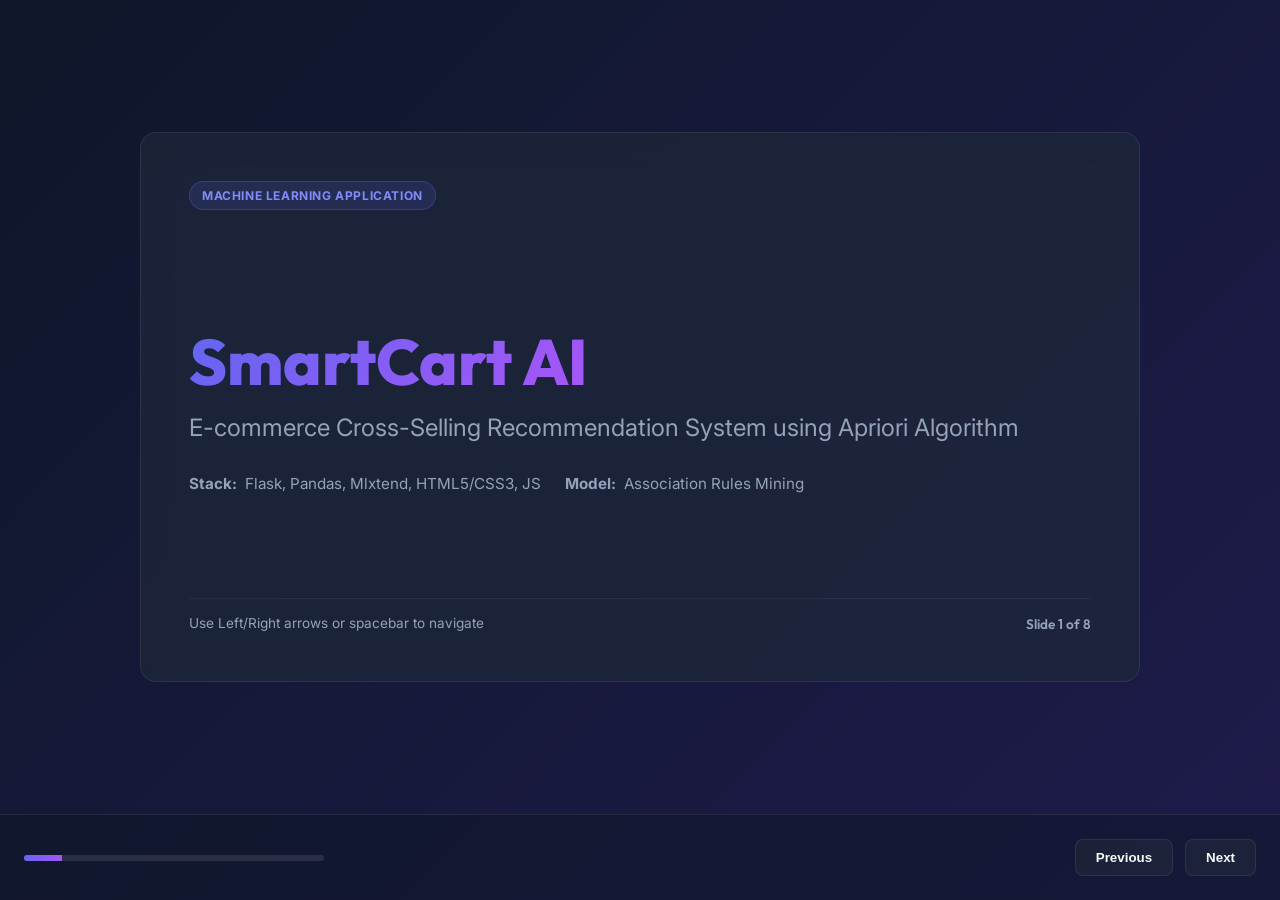
<file: presentation.html>
<!DOCTYPE html>
<html lang="en">
<head>
    <meta charset="UTF-8">
    <meta name="viewport" content="width=device-width, initial-scale=1.0">
    <title>SmartCart AI - Project Presentation</title>
    
    <!-- Fonts -->
    <link rel="preconnect" href="https://fonts.googleapis.com">
    <link rel="preconnect" href="https://fonts.gstatic.com" crossorigin>
    <link href="https://fonts.googleapis.com/css2?family=Inter:wght@300;400;500;600;700&family=Outfit:wght@400;500;600;700;800&display=swap" rel="stylesheet">
    
    <style>
        :root {
            --bg-gradient: linear-gradient(135deg, #0f172a 0%, #1e1b4b 100%);
            --text-primary: #f8fafc;
            --text-secondary: #94a3b8;
            --accent: #6366f1;
            --accent-gradient: linear-gradient(135deg, #6366f1 0%, #a855f7 100%);
            --card-bg: rgba(30, 41, 59, 0.7);
            --card-border: rgba(255, 255, 255, 0.08);
            --radius-md: 16px;
            --font-primary: 'Inter', sans-serif;
            --font-display: 'Outfit', sans-serif;
        }

        * {
            box-sizing: border-box;
            margin: 0;
            padding: 0;
        }

        body {
            font-family: var(--font-primary);
            background: var(--bg-gradient);
            color: var(--text-primary);
            height: 100vh;
            overflow: hidden;
            display: flex;
            flex-direction: column;
            justify-content: space-between;
        }

        /* Presentation Container */
        .presentation-container {
            flex-grow: 1;
            display: flex;
            align-items: center;
            justify-content: center;
            position: relative;
            width: 100%;
            max-width: 1200px;
            margin: 0 auto;
            padding: 20px;
        }

        /* Slide Shell */
        .slide {
            position: absolute;
            width: 100%;
            max-width: 1000px;
            min-height: 550px;
            padding: 48px;
            background: var(--card-bg);
            border: 1px solid var(--card-border);
            border-radius: var(--radius-md);
            backdrop-filter: blur(16px);
            opacity: 0;
            transform: scale(0.95) translateY(20px);
            pointer-events: none;
            transition: all 0.6s cubic-bezier(0.4, 0, 0.2, 1);
            display: flex;
            flex-direction: column;
            justify-content: space-between;
        }

        .slide.active {
            opacity: 1;
            transform: scale(1) translateY(0);
            pointer-events: auto;
            z-index: 10;
        }

        /* Slide Content Parts */
        .slide-header {
            margin-bottom: 24px;
        }

        .slide-badge {
            display: inline-block;
            padding: 6px 12px;
            font-size: 0.75rem;
            font-weight: 700;
            text-transform: uppercase;
            letter-spacing: 0.05em;
            border-radius: 50px;
            background: rgba(99, 102, 241, 0.15);
            color: #818cf8;
            border: 1px solid rgba(99, 102, 241, 0.3);
            margin-bottom: 12px;
        }

        .slide-title {
            font-family: var(--font-display);
            font-size: 2.5rem;
            font-weight: 800;
            line-height: 1.2;
            background: var(--accent-gradient);
            -webkit-background-clip: text;
            -webkit-text-fill-color: transparent;
        }

        .slide-body {
            flex-grow: 1;
            display: flex;
            align-items: center;
        }

        .slide-footer {
            margin-top: 24px;
            font-size: 0.85rem;
            color: var(--text-secondary);
            border-top: 1px solid rgba(255, 255, 255, 0.05);
            padding-top: 16px;
            display: flex;
            justify-content: space-between;
        }

        /* Layout Grids */
        .grid-2 {
            display: grid;
            grid-template-columns: 1fr 1fr;
            gap: 32px;
            width: 100%;
        }

        .grid-3 {
            display: grid;
            grid-template-columns: repeat(3, 1fr);
            gap: 20px;
            width: 100%;
        }

        /* Slide Content Components */
        .slide-text {
            color: var(--text-secondary);
            font-size: 1.1rem;
            line-height: 1.6;
            margin-bottom: 16px;
        }

        .list-items {
            list-style: none;
        }

        .list-items li {
            position: relative;
            padding-left: 28px;
            margin-bottom: 16px;
            font-size: 1.05rem;
            color: var(--text-secondary);
        }

        .list-items li::before {
            content: "✦";
            position: absolute;
            left: 0;
            top: 0;
            color: #818cf8;
            font-weight: bold;
        }

        .feature-card {
            background: rgba(15, 23, 42, 0.5);
            border: 1px solid var(--card-border);
            border-radius: 8px;
            padding: 20px;
            transition: all 0.3s ease;
        }

        .feature-card:hover {
            border-color: var(--accent);
            background: rgba(15, 23, 42, 0.8);
        }

        .feature-card h4 {
            font-family: var(--font-display);
            font-size: 1.15rem;
            color: var(--text-primary);
            margin-bottom: 8px;
        }

        .feature-card p {
            font-size: 0.9rem;
            color: var(--text-secondary);
            line-height: 1.5;
        }

        /* Code snippets */
        pre {
            background: #090d16;
            padding: 16px;
            border-radius: 8px;
            font-family: monospace;
            font-size: 0.85rem;
            color: #cbd5e1;
            border: 1px solid rgba(255, 255, 255, 0.05);
            overflow-x: auto;
        }

        /* Controls Panel */
        .controls-panel {
            padding: 24px;
            background: rgba(15, 23, 42, 0.6);
            border-top: 1px solid var(--card-border);
            display: flex;
            align-items: center;
            justify-content: space-between;
        }

        .progress-bar-container {
            width: 300px;
            height: 6px;
            background: rgba(255, 255, 255, 0.1);
            border-radius: 10px;
            overflow: hidden;
        }

        .progress-bar-fill {
            height: 100%;
            background: var(--accent-gradient);
            width: 0;
            transition: width 0.3s ease;
        }

        .nav-buttons {
            display: flex;
            gap: 12px;
        }

        .nav-btn {
            background: var(--card-bg);
            border: 1px solid var(--card-border);
            color: var(--text-primary);
            padding: 10px 20px;
            border-radius: 8px;
            font-weight: 600;
            cursor: pointer;
            transition: all 0.2s ease;
        }

        .nav-btn:hover {
            background: var(--accent);
            border-color: var(--accent);
        }

        .slide-counter {
            font-family: var(--font-display);
            font-weight: 600;
            color: var(--text-secondary);
        }

        /* Slide 1 Spec (Title) */
        .slide-title-large {
            font-family: var(--font-display);
            font-size: 4rem;
            font-weight: 800;
            line-height: 1.1;
            background: var(--accent-gradient);
            -webkit-background-clip: text;
            -webkit-text-fill-color: transparent;
            margin-bottom: 16px;
        }

        .slide-subtitle {
            font-size: 1.5rem;
            color: var(--text-secondary);
            margin-bottom: 32px;
        }

        .author-box {
            display: flex;
            gap: 24px;
            font-size: 0.95rem;
            color: var(--text-secondary);
        }

        .author-box span {
            display: flex;
            align-items: center;
            gap: 8px;
        }

        .diagram-box {
            background: #0f172a;
            border-radius: 8px;
            border: 1px solid var(--card-border);
            padding: 16px;
            font-family: monospace;
            font-size: 0.8rem;
            color: #38bdf8;
            white-space: pre;
            line-height: 1.4;
            overflow-x: auto;
        }
    </style>
</head>
<body>

    <!-- Main Presentation -->
    <main class="presentation-container">
        
        <!-- Slide 1: Title -->
        <section class="slide active" id="slide-1">
            <div class="slide-header">
                <span class="slide-badge">Machine Learning Application</span>
            </div>
            <div class="slide-body" style="flex-direction: column; align-items: flex-start; justify-content: center;">
                <h1 class="slide-title-large">SmartCart AI</h1>
                <p class="slide-subtitle">E-commerce Cross-Selling Recommendation System using Apriori Algorithm</p>
                <div class="author-box">
                    <span><strong>Stack:</strong> Flask, Pandas, Mlxtend, HTML5/CSS3, JS</span>
                    <span><strong>Model:</strong> Association Rules Mining</span>
                </div>
            </div>
            <div class="slide-footer">
                <span>Use Left/Right arrows or spacebar to navigate</span>
                <span class="slide-counter">Slide 1 of 8</span>
            </div>
        </section>

        <!-- Slide 2: The Challenge -->
        <section class="slide" id="slide-2">
            <div class="slide-header">
                <span class="slide-badge">Problem Statement</span>
                <h2 class="slide-title">The Challenge in E-Commerce</h2>
            </div>
            <div class="slide-body">
                <div class="grid-2">
                    <div>
                        <p class="slide-text">With massive product catalogs, customers struggle to find related accessories, resulting in lower transaction values.</p>
                        <ul class="list-items">
                            <li>Manual bundling strategies are slow and bias-prone.</li>
                            <li>Standard item pairing systems require massive computing structures.</li>
                            <li>Real-time calculations can add page load latency, driving away users.</li>
                        </ul>
                    </div>
                    <div style="display: flex; align-items: center; justify-content: center;">
                        <div class="feature-card" style="border-left: 4px solid var(--accent); padding: 32px;">
                            <h3 style="font-family: var(--font-display); font-size: 1.5rem; margin-bottom: 12px;">The Goal</h3>
                            <p style="color: var(--text-secondary); line-height: 1.6;">Automate cross-selling by mining database transaction patterns to instantly recommend products that customers are statistically most likely to buy together.</p>
                        </div>
                    </div>
                </div>
            </div>
            <div class="slide-footer">
                <span>E-Commerce Optimization</span>
                <span class="slide-counter">Slide 2 of 8</span>
            </div>
        </section>

        <!-- Slide 3: The Solution (Apriori) -->
        <section class="slide" id="slide-3">
            <div class="slide-header">
                <span class="slide-badge">Core Algorithm</span>
                <h2 class="slide-title">Market Basket Analysis & Apriori</h2>
            </div>
            <div class="slide-body">
                <div class="grid-2">
                    <div>
                        <p class="slide-text"><strong>Market Basket Analysis (MBA)</strong> explores association rules that show how strongly items are connected in a transaction database.</p>
                        <p class="slide-text">The <strong>Apriori Algorithm</strong> is an unsupervised learning method that isolates sets of items that appear together frequently by weeding out rare combinations.</p>
                        <ul class="list-items">
                            <li>Scans transactional datasets.</li>
                            <li>Builds confidence metrics for pairs and bundles.</li>
                            <li>Extracts mathematical rules to drive checkout suggestions.</li>
                        </ul>
                    </div>
                    <div class="diagram-box">
+-------------------------+
|  All Shopping Carts     |
+-------------------------+
             |
             | Filter min_support >= 5%
             v
+-------------------------+
| Frequent Product Sets   |
+-------------------------+
             |
             | Extract Rules (Lift >= 1.2)
             v
+-------------------------+
|  Association Rules      |
|  (Saved in model.pkl)   |
+-------------------------+</div>
                </div>
            </div>
            <div class="slide-footer">
                <span>Unsupervised Association Rules Mining</span>
                <span class="slide-counter">Slide 3 of 8</span>
            </div>
        </section>

        <!-- Slide 4: Key Metrics -->
        <section class="slide" id="slide-4">
            <div class="slide-header">
                <span class="slide-badge">Mathematical Foundations</span>
                <h2 class="slide-title">The Three pillars of Association Rules</h2>
            </div>
            <div class="slide-body">
                <div class="grid-3">
                    <div class="feature-card">
                        <div style="font-size: 1.5rem; margin-bottom: 8px;">📊</div>
                        <h4>1. Support</h4>
                        <p style="font-family: monospace; font-size: 0.8rem; color:#818cf8; margin-bottom: 8px;">Freq(A, B) / N</p>
                        <p>Measures how frequently the combination of items occurs. It controls the baseline popularity of a rule.</p>
                    </div>
                    <div class="feature-card">
                        <div style="font-size: 1.5rem; margin-bottom: 8px;">📈</div>
                        <h4>2. Confidence</h4>
                        <p style="font-family: monospace; font-size: 0.8rem; color:#818cf8; margin-bottom: 8px;">Support(A, B) / Support(A)</p>
                        <p>Measures the conditional probability of purchase. If a customer buys A, what is the chance they buy B?</p>
                    </div>
                    <div class="feature-card">
                        <div style="font-size: 1.5rem; margin-bottom: 8px;">🚀</div>
                        <h4>3. Lift</h4>
                        <p style="font-family: monospace; font-size: 0.8rem; color:#818cf8; margin-bottom: 8px;">Confidence(A→B) / Support(B)</p>
                        <p>Determines rule strength. A lift > 1 means buying A boosts the rate of buying B compared to normal behavior.</p>
                    </div>
                </div>
            </div>
            <div class="slide-footer">
                <span>Evaluation Metrics</span>
                <span class="slide-counter">Slide 4 of 8</span>
            </div>
        </section>

        <!-- Slide 5: Data Generation & Bundles -->
        <section class="slide" id="slide-5">
            <div class="slide-header">
                <span class="slide-badge">Data Engineering</span>
                <h2 class="slide-title">Conditional Probability Dataset</h2>
            </div>
            <div class="slide-body">
                <div class="grid-2">
                    <div>
                        <p class="slide-text">The system generates exactly <strong>500 realistic shopping carts</strong> containing product categories mapped with specific bundling behaviors:</p>
                        <ul class="list-items">
                            <li><strong>Laptop Rule</strong>: Mouse (70%), Laptop Bag (60%), Keyboard (40%).</li>
                            <li><strong>Smartphone Rule</strong>: Charger (85%), Screen Protector (80%), Earbuds (50%).</li>
                            <li><strong>DSLR Camera Rule</strong>: SD Card (75%), Tripod (65%), Camera Bag (55%).</li>
                            <li>Adds 15 additional catalog items as transaction noise.</li>
                        </ul>
                    </div>
                    <div>
                        <pre><code># Data Generation (generate_data.py)
for _ in range(150):
    basket = ["Laptop"]
    if random.random() < 0.70:
        basket.append("Mouse")
    if random.random() < 0.60:
        basket.append("Laptop Bag")
    if random.random() < 0.40:
        basket.append("Keyboard")
    # ... adds noise ...</code></pre>
                    </div>
                </div>
            </div>
            <div class="slide-footer">
                <span>Synthetic Market Basket Database</span>
                <span class="slide-counter">Slide 5 of 8</span>
            </div>
        </section>

        <!-- Slide 6: Backend & REST API -->
        <section class="slide" id="slide-6">
            <div class="slide-header">
                <span class="slide-badge">API Architecture</span>
                <h2 class="slide-title">Flask Serverless Backend</h2>
            </div>
            <div class="slide-body">
                <div class="grid-2">
                    <div>
                        <p class="slide-text">The backend is built with Python and Flask. It separates modeling from execution to guarantee immediate load times.</p>
                        <ul class="list-items">
                            <li><strong>Offline Training</strong>: Model is trained once, and association rules are serialized to <code>model.pkl</code>.</li>
                            <li><strong>Inference speed</strong>: At runtime, the API loads <code>model.pkl</code> to run lookups in <strong>O(1) time</strong> instead of retraining.</li>
                            <li><strong>Endpoints</strong>: Supports health diagnostics at <code>/health</code> and queries at <code>POST /recommend</code>.</li>
                        </ul>
                    </div>
                    <div>
                        <pre><code># app.py
@app.route('/recommend', methods=['POST'])
def recommend():
    data = request.get_json(silent=True)
    product = data.get("product")
    
    # 1. Validate inputs
    # 2. Query rules from loaded model.pkl
    # 3. Sort by Lift -> Confidence -> Support
    return jsonify({
        "product": product,
        "recommendations": recommendations
    })</code></pre>
                    </div>
                </div>
            </div>
            <div class="slide-footer">
                <span>High Performance Inference API</span>
                <span class="slide-counter">Slide 6 of 8</span>
            </div>
        </section>

        <!-- Slide 7: Frontend Design System -->
        <section class="slide" id="slide-7">
            <div class="slide-header">
                <span class="slide-badge">UX Design</span>
                <h2 class="slide-title">Glassmorphic Frontend</h2>
            </div>
            <div class="slide-body">
                <div class="grid-2">
                    <div>
                        <p class="slide-text">A responsive web landing page that leverages pure HTML5, Vanilla CSS3, and Vanilla JavaScript with no bulky frameworks.</p>
                        <ul class="list-items">
                            <li><strong>Aesthetics</strong>: Custom font stacks, dark/light theme toggle, glassmorphic cards, and hover transitions.</li>
                            <li><strong>Micro-animations</strong>: Shimmer loading skeletons during API calls, progress bar indicators for confidence.</li>
                            <li><strong>Resiliency</strong>: Graceful error displays for invalid items, empty states, or lost connections.</li>
                        </ul>
                    </div>
                    <div style="display:flex; flex-direction:column; gap:12px;">
                        <div class="feature-card" style="border-left:4px solid #10b981;">
                            <h4 style="color:#10b981;">Light & Dark Modes</h4>
                            <p>Stored locally in localStorage. Adapts directly to the OS system settings by default.</p>
                        </div>
                        <div class="feature-card" style="border-left:4px solid #a855f7;">
                            <h4>Client-Side Routing</h4>
                            <p>Responsive design scales cleanly across desktop monitors, tablets, and smartphones.</p>
                        </div>
                    </div>
                </div>
            </div>
            <div class="slide-footer">
                <span>Responsive Vanilla Frontend System</span>
                <span class="slide-counter">Slide 7 of 8</span>
            </div>
        </section>

        <!-- Slide 8: Summary & Production Readiness -->
        <section class="slide" id="slide-8">
            <div class="slide-header">
                <span class="slide-badge">Deployment & Summary</span>
                <h2 class="slide-title">Production & Vercel Ready</h2>
            </div>
            <div class="slide-body">
                <div class="grid-2">
                    <div>
                        <p class="slide-text"><strong>SmartCart AI</strong> is fully deployable to serverless providers like Vercel with zero modifications.</p>
                        <ul class="list-items">
                            <li><strong>Vercel Routing</strong>: Configured inside <code>vercel.json</code> to direct Flask routes and serve HTML/CSS/JS files.</li>
                            <li><strong>No TODOs</strong>: Code contains complete exception handling, sanitizations, and health polls.</li>
                            <li><strong>Future Scale</strong>: Easy expansion to multi-product baskets and SQL database storage.</li>
                        </ul>
                    </div>
                    <div class="feature-card" style="display:flex; flex-direction:column; justify-content:center; gap:8px;">
                        <h4 style="font-size:1.25rem;">Resume-Ready Points</h4>
                        <p style="font-size:0.95rem; margin-bottom:8px;">✦ Configured pickled model files achieving O(1) time complexity.</p>
                        <p style="font-size:0.95rem; margin-bottom:8px;">✦ Developed modular PEP8 Python code and clean Vanilla JS.</p>
                        <p style="font-size:0.95rem;">✦ Configured serverless static routing for web architectures.</p>
                    </div>
                </div>
            </div>
            <div class="slide-footer">
                <span>End of Presentation</span>
                <span class="slide-counter">Slide 8 of 8</span>
            </div>
        </section>

    </main>

    <!-- Controls Panel -->
    <footer class="controls-panel">
        <div class="progress-bar-container">
            <div class="progress-bar-fill" id="progress-bar-fill"></div>
        </div>
        <div class="nav-buttons">
            <button class="nav-btn" id="prev-btn">Previous</button>
            <button class="nav-btn" id="next-btn">Next</button>
        </div>
    </footer>

    <!-- Script for slide switching -->
    <script>
        const slides = document.querySelectorAll('.slide');
        const prevBtn = document.getElementById('prev-btn');
        const nextBtn = document.getElementById('next-btn');
        const progressBarFill = document.getElementById('progress-bar-fill');
        
        let currentSlide = 0;

        const updatePresentation = () => {
            // Remove active classes
            slides.forEach(slide => slide.classList.remove('active'));
            
            // Set current active
            slides[currentSlide].classList.add('active');
            
            // Update progress bar
            const progress = ((currentSlide + 1) / slides.length) * 100;
            progressBarFill.style.width = `${progress}%`;
            
            // Toggle button states
            prevBtn.disabled = currentSlide === 0;
            nextBtn.innerHTML = currentSlide === slides.length - 1 ? 'Restart' : 'Next';
        };

        const nextSlide = () => {
            if (currentSlide < slides.length - 1) {
                currentSlide++;
            } else {
                currentSlide = 0; // Restart
            }
            updatePresentation();
        };

        const prevSlide = () => {
            if (currentSlide > 0) {
                currentSlide--;
                updatePresentation();
            }
        };

        // Navigation listeners
        nextBtn.addEventListener('click', nextSlide);
        prevBtn.addEventListener('click', prevSlide);

        // Keyboard listeners
        document.addEventListener('keydown', (e) => {
            if (e.key === 'ArrowRight' || e.key === ' ' || e.key === 'Enter') {
                e.preventDefault();
                nextSlide();
            } else if (e.key === 'ArrowLeft' || e.key === 'Backspace') {
                e.preventDefault();
                prevSlide();
            }
        });

        // Init
        updatePresentation();
    </script>
</body>
</html>
</file>
